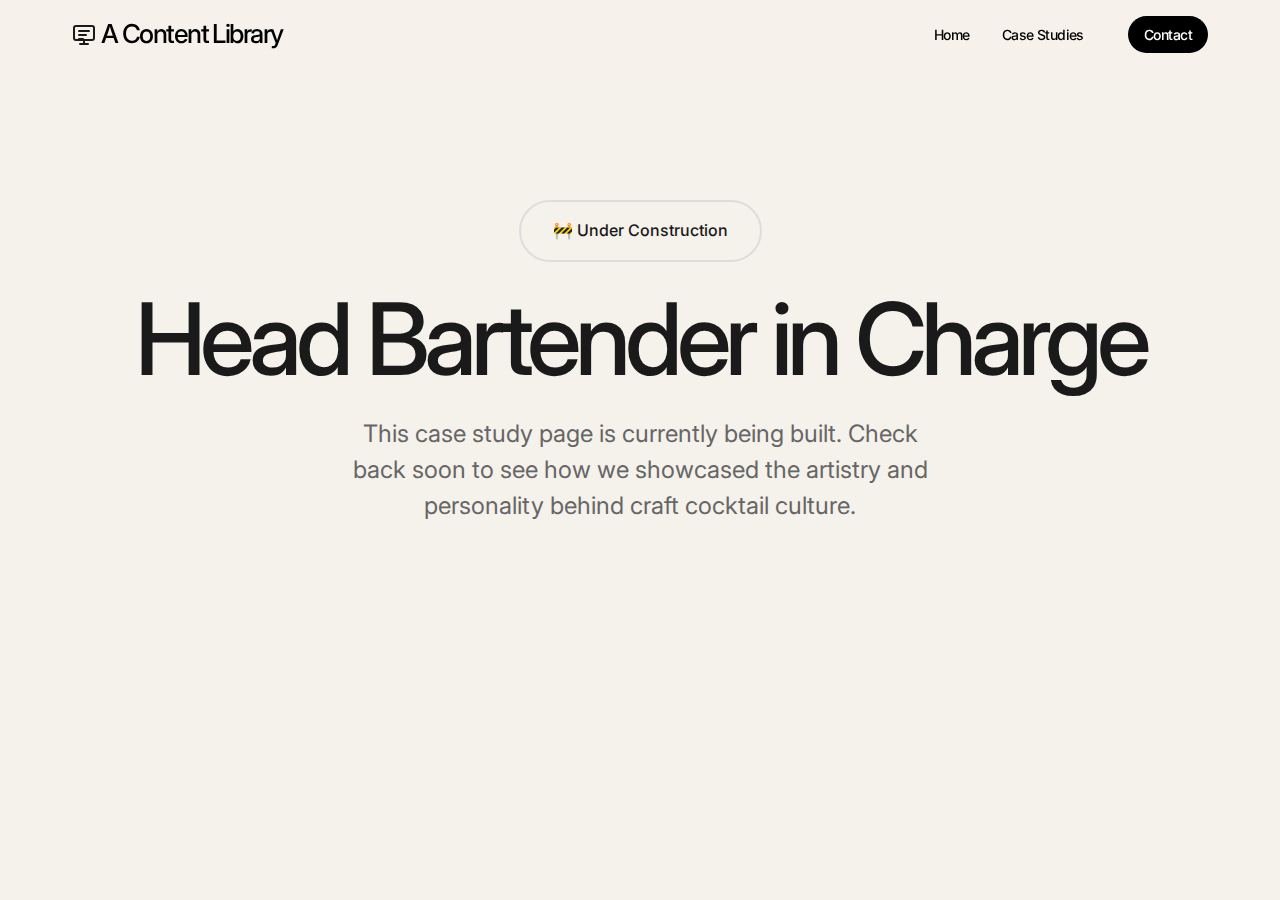
<file: case-study-hbic.html>
<!DOCTYPE html>
<html lang="en">
<head>
    <meta charset="UTF-8">
    <meta name="viewport" content="width=device-width, initial-scale=1.0">
    <title>Head Bartender in Charge Case Study - A Content Library</title>
    <link rel="stylesheet" href="css/main.css">
    <link rel="stylesheet" href="css/hbic.css">
    <link rel="preconnect" href="https://fonts.googleapis.com">
    <link rel="preconnect" href="https://fonts.gstatic.com" crossorigin>
    <link href="https://fonts.googleapis.com/css2?family=Inter:wght@300;400;500;600;700&display=swap" rel="stylesheet">
</head>
<body>
    <!-- Header -->
    <header class="header">
        <nav class="nav">
            <div class="nav-brand">
                <div class="brand-icon">
                    <svg width="24" height="24" viewBox="0 0 24 24" fill="none" xmlns="http://www.w3.org/2000/svg">
                        <rect x="2" y="3" width="20" height="14" rx="2" stroke="currentColor" stroke-width="2"/>
                        <path d="M8 21l8 0" stroke="currentColor" stroke-width="2" stroke-linecap="round"/>
                        <path d="M12 17l0 4" stroke="currentColor" stroke-width="2" stroke-linecap="round"/>
                        <path d="M7 8l10 0" stroke="currentColor" stroke-width="2" stroke-linecap="round"/>
                        <path d="M7 12l7 0" stroke="currentColor" stroke-width="2" stroke-linecap="round"/>
                        <path d="M7 16l4 0" stroke="currentColor" stroke-width="2" stroke-linecap="round"/>
                    </svg>
                </div>
                <span class="brand-text">A Content Library</span>
            </div>
            <ul class="nav-menu">
                <li><a href="index.html">Home</a></li>
                <li><a href="case-studies.html">Case Studies</a></li>
            </ul>
            <button class="btn-primary" onclick="window.location.href='mailto:joey@joeyschiappa.com'">Contact</button>
        </nav>
    </header>

    <!-- Hero Section -->
    <section class="hbic-hero">
        <div class="construction-badge">🚧 Under Construction</div>
        <h1>Head Bartender in Charge</h1>
        <p>This case study page is currently being built. Check back soon to see how we showcased the artistry and personality behind craft cocktail culture.</p>
    </section>

    <script src="script.js"></script>
</body>
</html>
</file>
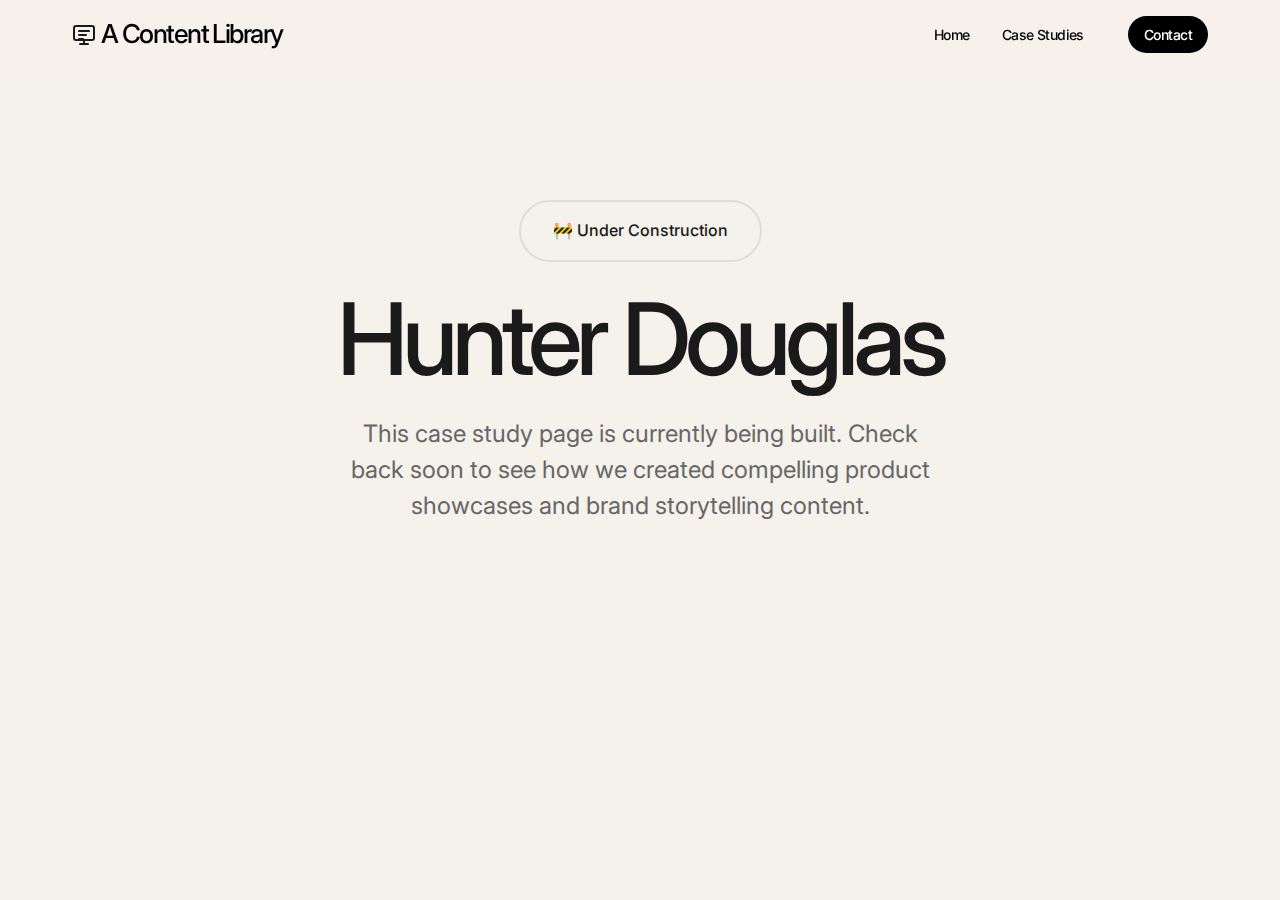
<file: case-study-hunter-douglas.html>
<!DOCTYPE html>
<html lang="en">
<head>
    <meta charset="UTF-8">
    <meta name="viewport" content="width=device-width, initial-scale=1.0">
    <title>Hunter Douglas Case Study - A Content Library</title>
    <link rel="stylesheet" href="css/main.css">
    <link rel="stylesheet" href="css/hunter-douglas.css">
    <link rel="preconnect" href="https://fonts.googleapis.com">
    <link rel="preconnect" href="https://fonts.gstatic.com" crossorigin>
    <link href="https://fonts.googleapis.com/css2?family=Inter:wght@300;400;500;600;700&display=swap" rel="stylesheet">
</head>
<body>
    <!-- Header -->
    <header class="header">
        <nav class="nav">
            <div class="nav-brand">
                <div class="brand-icon">
                    <svg width="24" height="24" viewBox="0 0 24 24" fill="none" xmlns="http://www.w3.org/2000/svg">
                        <rect x="2" y="3" width="20" height="14" rx="2" stroke="currentColor" stroke-width="2"/>
                        <path d="M8 21l8 0" stroke="currentColor" stroke-width="2" stroke-linecap="round"/>
                        <path d="M12 17l0 4" stroke="currentColor" stroke-width="2" stroke-linecap="round"/>
                        <path d="M7 8l10 0" stroke="currentColor" stroke-width="2" stroke-linecap="round"/>
                        <path d="M7 12l7 0" stroke="currentColor" stroke-width="2" stroke-linecap="round"/>
                        <path d="M7 16l4 0" stroke="currentColor" stroke-width="2" stroke-linecap="round"/>
                    </svg>
                </div>
                <span class="brand-text">A Content Library</span>
            </div>
            <ul class="nav-menu">
                <li><a href="index.html">Home</a></li>
                <li><a href="case-studies.html">Case Studies</a></li>
            </ul>
            <button class="btn-primary" onclick="window.location.href='mailto:joey@joeyschiappa.com'">Contact</button>
        </nav>
    </header>

    <!-- Hero Section -->
    <section class="hunter-douglas-hero">
        <div class="construction-badge">🚧 Under Construction</div>
        <h1>Hunter Douglas</h1>
        <p>This case study page is currently being built. Check back soon to see how we created compelling product showcases and brand storytelling content.</p>
    </section>

    <script src="script.js"></script>
</body>
</html>
</file>
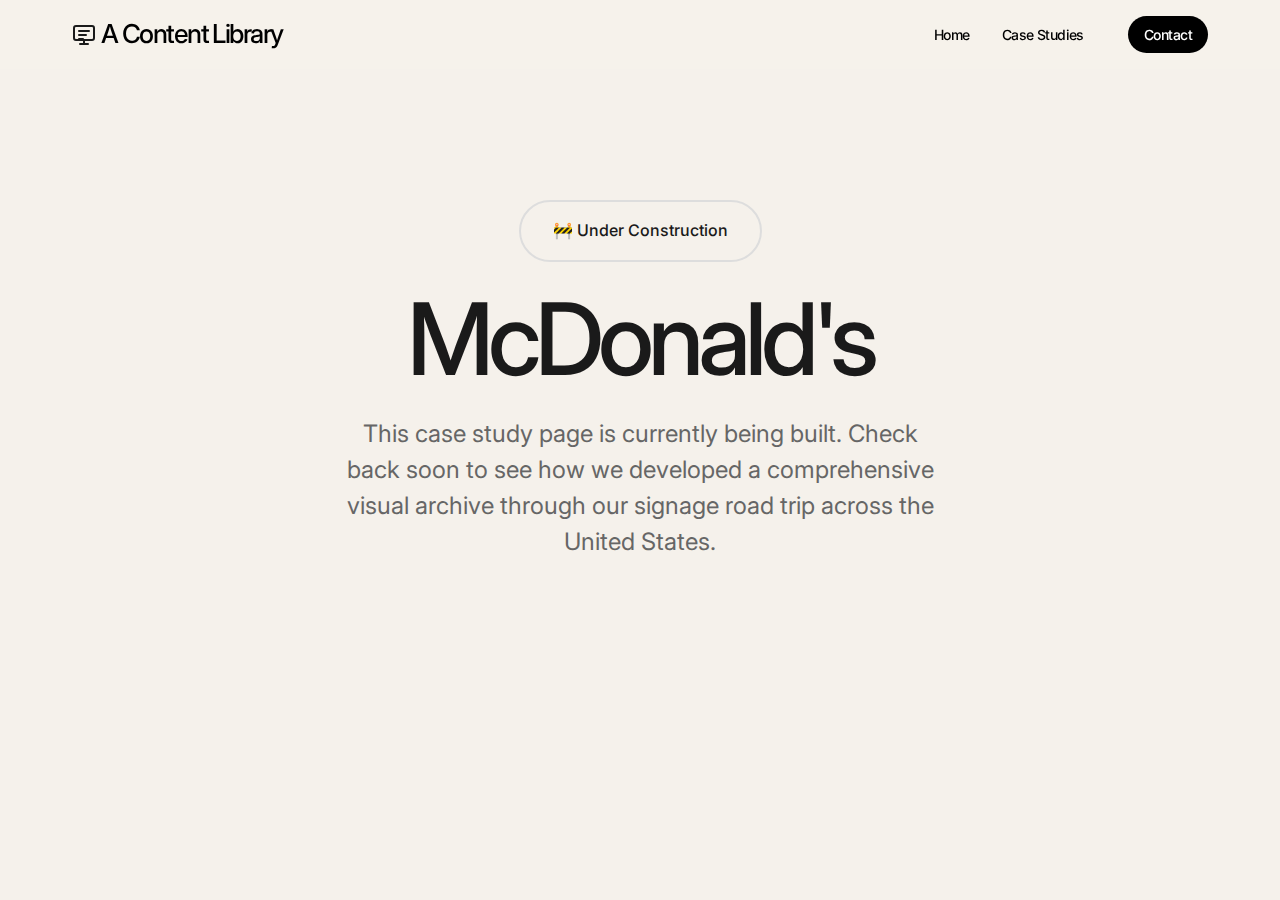
<file: case-study-mcdonalds.html>
<!DOCTYPE html>
<html lang="en">
<head>
    <meta charset="UTF-8">
    <meta name="viewport" content="width=device-width, initial-scale=1.0">
    <title>McDonald's Case Study - A Content Library</title>
    <link rel="stylesheet" href="css/main.css">
    <link rel="stylesheet" href="css/mcdonalds.css">
    <link rel="preconnect" href="https://fonts.googleapis.com">
    <link rel="preconnect" href="https://fonts.gstatic.com" crossorigin>
    <link href="https://fonts.googleapis.com/css2?family=Inter:wght@300;400;500;600;700&display=swap" rel="stylesheet">
</head>
<body>
    <!-- Header -->
    <header class="header">
        <nav class="nav">
            <div class="nav-brand">
                <div class="brand-icon">
                    <svg width="24" height="24" viewBox="0 0 24 24" fill="none" xmlns="http://www.w3.org/2000/svg">
                        <rect x="2" y="3" width="20" height="14" rx="2" stroke="currentColor" stroke-width="2"/>
                        <path d="M8 21l8 0" stroke="currentColor" stroke-width="2" stroke-linecap="round"/>
                        <path d="M12 17l0 4" stroke="currentColor" stroke-width="2" stroke-linecap="round"/>
                        <path d="M7 8l10 0" stroke="currentColor" stroke-width="2" stroke-linecap="round"/>
                        <path d="M7 12l7 0" stroke="currentColor" stroke-width="2" stroke-linecap="round"/>
                        <path d="M7 16l4 0" stroke="currentColor" stroke-width="2" stroke-linecap="round"/>
                    </svg>
                </div>
                <span class="brand-text">A Content Library</span>
            </div>
            <ul class="nav-menu">
                <li><a href="index.html">Home</a></li>
                <li><a href="case-studies.html">Case Studies</a></li>
            </ul>
            <button class="btn-primary" onclick="window.location.href='mailto:joey@joeyschiappa.com'">Contact</button>
        </nav>
    </header>

    <!-- Hero Section -->
    <section class="mcdonalds-hero">
        <div class="construction-badge">🚧 Under Construction</div>
        <h1>McDonald's</h1>
        <p>This case study page is currently being built. Check back soon to see how we developed a comprehensive visual archive through our signage road trip across the United States.</p>
    </section>

    <script src="script.js"></script>
</body>
</html>
</file>
<file: css/hbic.css>
/* Head Bartender in Charge (HBIC) Case Study Page Styles */
.hbic-hero {
    padding: 200px 64px 80px;
    max-width: 1400px;
    margin: 0 auto;
    text-align: center;
    min-height: 60vh;
    display: flex;
    flex-direction: column;
    align-items: center;
    justify-content: center;
}

.hbic-hero h1 {
    font-family: 'Inter', sans-serif;
    font-weight: 500;
    font-size: 100px;
    line-height: 0.9;
    letter-spacing: -6px;
    color: #1a1a1a;
    margin-bottom: 2rem;
}

.hbic-hero p {
    font-family: 'Inter', sans-serif;
    font-weight: 400;
    font-size: 24px;
    line-height: 1.5;
    color: #666;
    max-width: 600px;
}

.construction-badge {
    background: #f5f1eb;
    color: #1a1a1a;
    padding: 1rem 2rem;
    border-radius: 50px;
    font-size: 1rem;
    font-weight: 500;
    margin-bottom: 2rem;
    border: 2px solid #ddd;
}

@media (max-width: 768px) {
    .hbic-hero h1 {
        font-size: 60px;
    }
    
    .hbic-hero p {
        font-size: 18px;
    }
}
</file>
<file: css/hunter-douglas.css>
/* Hunter Douglas Case Study Page Styles */
.hunter-douglas-hero {
    padding: 200px 64px 80px;
    max-width: 1400px;
    margin: 0 auto;
    text-align: center;
    min-height: 60vh;
    display: flex;
    flex-direction: column;
    align-items: center;
    justify-content: center;
}

.hunter-douglas-hero h1 {
    font-family: 'Inter', sans-serif;
    font-weight: 500;
    font-size: 100px;
    line-height: 0.9;
    letter-spacing: -6px;
    color: #1a1a1a;
    margin-bottom: 2rem;
}

.hunter-douglas-hero p {
    font-family: 'Inter', sans-serif;
    font-weight: 400;
    font-size: 24px;
    line-height: 1.5;
    color: #666;
    max-width: 600px;
}

.construction-badge {
    background: #f5f1eb;
    color: #1a1a1a;
    padding: 1rem 2rem;
    border-radius: 50px;
    font-size: 1rem;
    font-weight: 500;
    margin-bottom: 2rem;
    border: 2px solid #ddd;
}

@media (max-width: 768px) {
    .hunter-douglas-hero h1 {
        font-size: 60px;
    }
    
    .hunter-douglas-hero p {
        font-size: 18px;
    }
}
</file>
<file: css/mcdonalds.css>
/* McDonald's Case Study Page Styles */
.mcdonalds-hero {
    padding: 200px 64px 80px;
    max-width: 1400px;
    margin: 0 auto;
    text-align: center;
    min-height: 60vh;
    display: flex;
    flex-direction: column;
    align-items: center;
    justify-content: center;
}

.mcdonalds-hero h1 {
    font-family: 'Inter', sans-serif;
    font-weight: 500;
    font-size: 100px;
    line-height: 0.9;
    letter-spacing: -6px;
    color: #1a1a1a;
    margin-bottom: 2rem;
}

.mcdonalds-hero p {
    font-family: 'Inter', sans-serif;
    font-weight: 400;
    font-size: 24px;
    line-height: 1.5;
    color: #666;
    max-width: 600px;
}

.construction-badge {
    background: #f5f1eb;
    color: #1a1a1a;
    padding: 1rem 2rem;
    border-radius: 50px;
    font-size: 1rem;
    font-weight: 500;
    margin-bottom: 2rem;
    border: 2px solid #ddd;
}

@media (max-width: 768px) {
    .mcdonalds-hero h1 {
        font-size: 60px;
    }
    
    .mcdonalds-hero p {
        font-size: 18px;
    }
}
</file>
<file: css/main.css>
/* Reset and Base Styles */
* {
    margin: 0;
    padding: 0;
    box-sizing: border-box;
}

body {
    font-family: 'Inter', sans-serif;
    background-color: #f5f1eb;
    color: #1a1a1a;
    line-height: 1.6;
    overflow-x: hidden;
}

/* Header Styles */
.header {
    position: fixed;
    top: 0;
    left: 0;
    right: 0;
    background-color: rgba(245, 241, 235, 0.95);
    backdrop-filter: blur(10px);
    z-index: 1000;
    padding: 1rem 0;
}

.nav {
    max-width: 1200px;
    margin: 0 auto;
    display: flex;
    justify-content: space-between;
    align-items: center;
    padding: 0 2rem;
    gap: 2rem;
}

.nav-brand {
    display: flex;
    align-items: center;
    gap: 5px;
    font-family: 'Inter', sans-serif;
    font-weight: 500;
    font-size: 26px;
    line-height: 28.6px;
    letter-spacing: -1.56px;
    color: #000;
}

.brand-icon {
    display: flex;
    align-items: center;
    width: 24px;
    height: 24px;
}

.brand-icon svg {
    width: 100%;
    height: 100%;
    color: #1a1a1a;
}

.nav-menu {
    display: flex;
    list-style: none;
    gap: 1rem;
    margin-left: auto;
    margin-right: 0.25rem;
}

.nav-menu a {
    text-decoration: none;
    color: #000;
    font-family: 'Inter', sans-serif;
    font-weight: 500;
    font-size: 14px;
    line-height: 21px;
    letter-spacing: -0.56px;
    transition: opacity 0.3s ease;
    padding: 8px;
    border-radius: 8px;
}

.nav-menu a:hover {
    opacity: 0.7;
}

.btn-primary {
    background-color: #000;
    color: white;
    border: none;
    padding: 8px 16px;
    border-radius: 50px;
    font-family: 'Inter', sans-serif;
    font-weight: 500;
    font-size: 14px;
    line-height: 21px;
    letter-spacing: -0.56px;
    cursor: pointer;
    transition: transform 0.3s ease, box-shadow 0.3s ease;
}

.btn-primary:hover {
    transform: translateY(-2px);
    box-shadow: 0 4px 12px rgba(26, 26, 26, 0.3);
}

.btn-secondary {
    background-color: transparent;
    color: #1a1a1a;
    border: 2px solid #1a1a1a;
    padding: 8px 16px;
    border-radius: 50px;
    font-family: 'Inter', sans-serif;
    font-weight: 500;
    font-size: 14px;
    line-height: 21px;
    letter-spacing: -0.56px;
    cursor: pointer;
    transition: all 0.3s ease;
}

.btn-secondary:hover {
    background-color: #1a1a1a;
    color: white;
    transform: translateY(-2px);
}

/* Typography */
.label {
    color: #666;
    font-size: 0.875rem;
    font-weight: 500;
    text-transform: uppercase;
    letter-spacing: 0.05em;
    margin-bottom: 1rem;
    display: block;
}

/* Hidden sections */
.hidden-section {
    display: none;
}

/* Navigation active state */
.nav-menu a.active {
    color: #1a1a1a;
    font-weight: 600;
    position: relative;
}

.nav-menu a.active::after {
    content: '';
    position: absolute;
    bottom: -4px;
    left: 0;
    right: 0;
    height: 2px;
    background: #1a1a1a;
    border-radius: 1px;
}
</file>
